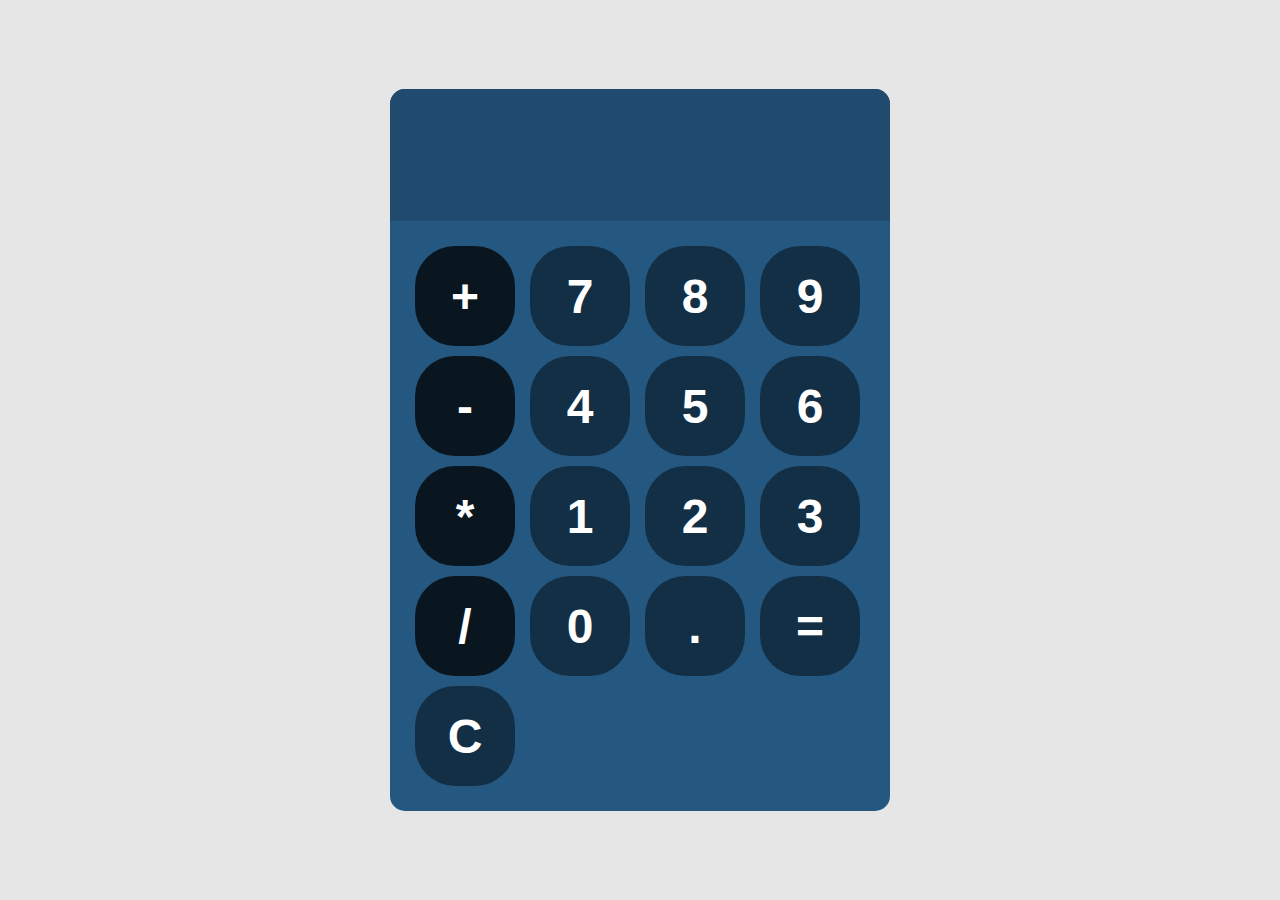
<file: Calculator/index.html>
<!DOCTYPE html>
<html lang="en">
  <head>
    <link rel="stylesheet" type="text/css" href="style.css" />
    <meta charset="UTF-8" />
    <meta name="viewport" content="width=device-width, initial-scale=1.0" />
    <title>My Calculator</title>
  </head>
  <body>
    <div id="calculator">
      <input id="display" readonly />
      <div id="keys">
        <button onclick="appendToDisplay('+')" class="operator-btn">+</button>
        <button onclick="appendToDisplay('7')">7</button>
        <button onclick="appendToDisplay('8')">8</button>
        <button onclick="appendToDisplay('9')">9</button>
        <button onclick="appendToDisplay('-')" class="operator-btn">-</button>
        <button onclick="appendToDisplay('4')">4</button>
        <button onclick="appendToDisplay('5')">5</button>
        <button onclick="appendToDisplay('6')">6</button>
        <button onclick="appendToDisplay('*')" class="operator-btn">*</button>
        <button onclick="appendToDisplay('1')">1</button>
        <button onclick="appendToDisplay('2')">2</button>
        <button onclick="appendToDisplay('3')">3</button>
        <button onclick="appendToDisplay('/')" class="operator-btn">/</button>
        <button onclick="appendToDisplay('0')">0</button>
        <button onclick="appendToDisplay('.')">.</button>
        <button onclick="calculate()">=</button>
        <button onclick="clearDisplay()">C</button>
      </div>
    </div>
    <script src="script.js"></script>
  </body>
</html>
</file>
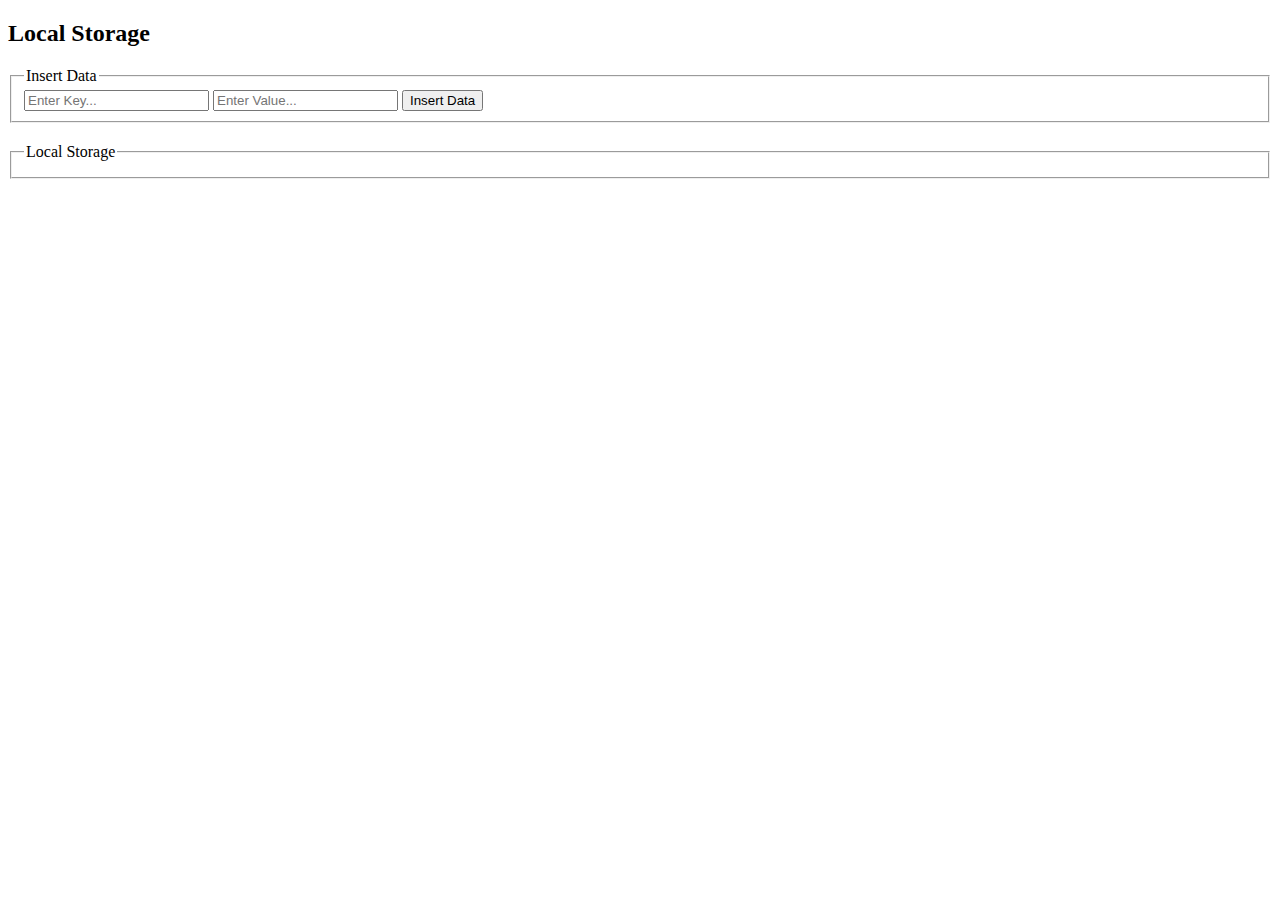
<file: JSLocalStorageEx/index.html>
<!DOCTYPE html>
<html lang="en">
  <head>
    <meta charset="UTF-8" />
    <meta name="viewport" content="width=device-width, initial-scale=1.0" />
    <title>Document</title>
    <style media="screen">
      input button {
        padding: 7px;
        height: 30px;
      }
      fieldset {
        margin-bottom: 20px
      }
    </style>
  </head>
  <body>
    <h2>Local Storage</h2>
    <fieldset>
      <legend>Insert Data</legend>
      <input id="inpKey" type="text" placeholder="Enter Key..." />
      <input id="inpValue" type="text" placeholder="Enter Value..." />
      <button type="button" id="btnInsert">Insert Data</button>
    </fieldset>
    <fieldset>
      <legend>Local Storage</legend>
      <div id="lsOutput"</div>
    </fieldset>
  </body>
  <script type="text/javascript">
    const inpKey = document.getElementById("inpKey")
    const inpValue = document.getElementById("inpValue")
    const btnInsert = document.getElementById("btnInsert")
    const lsOutput = document.getElementById("lsOutput")

    btnInsert.onclick = function() {
      const key = (inpKey.value)
      const value = inpValue.value

    if (key && value ) {
      localStorage.setItem(key, value)
      location.reload
    }
  }

  for (let i = 0; i < localStorage.length; i++) {
 const key = localStorage.key(i)
 const value = localStorage.getItem(key)

 lsOutput.innerHTML  += `${key}: ${value}<br />`
  }
  </script>
</html>

<!-- https://www.youtube.com/watch?v=k8yJCeuP6I8 -->
</file>
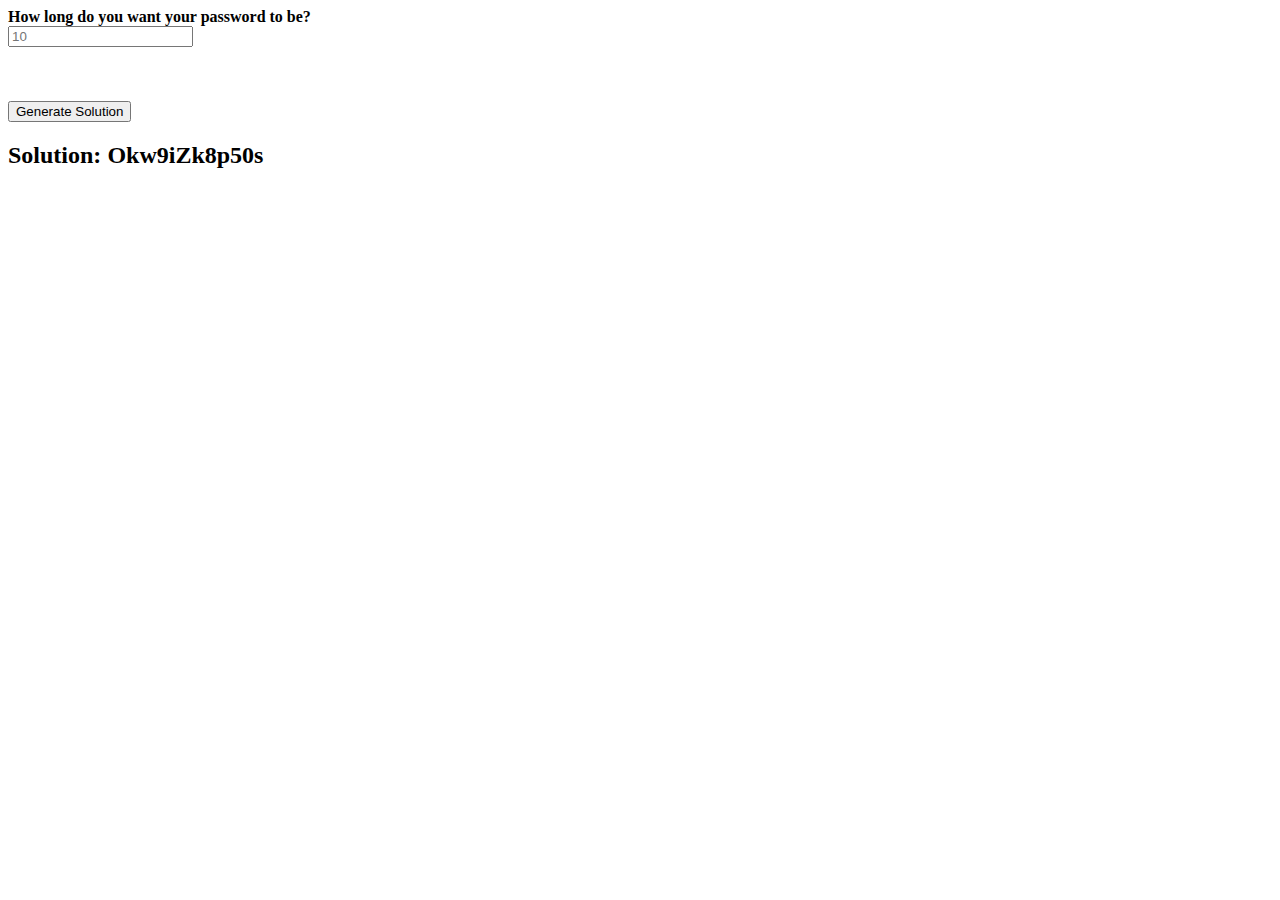
<file: RandomPasswordGenerator/index.html>
<!DOCTYPE html>
<html lang="en">
  <head>
    <meta charset="UTF-8" />
    <meta name="viewport" content="width=device-width, initial-scale=1.0" />
    <title>Random Password Generator</title>
  </head>
  <body>
    <span>
      <strong class="yearsOfGrowth"
        >How long do you want your password to be?</strong
      >
      <br />
      <input id="length" class="length" type="number" placeholder="10" />
      <!-- <strong class="ml-2">Option 1</strong>
      <br />
      <select class="ml-1" name="activeStatus" [(ngModel)]="activeStatus">
        <option></option>
        <option [ngvalue]="true">Active</option>
        <option [ngvalue]="false">Not Active</option>
      </select> -->
    </span>
    <br />
    <br />
    <br />
    <br />
    <div>
      <form id="Solution">
        <button
          type="button"
          class="generate"
          onclick="generatePassword(
          passwordLength,
          includeLowercase,
          includeUppercase,
          includeNumbers,
          includeSymbols
        )"
        >
          Generate Solution
        </button>
        <h2>Solution: <span id="solutionText"></span></h2>
      </form>
    </div>
    <script src="index.js"></script>
  </body>
</html>
</file>
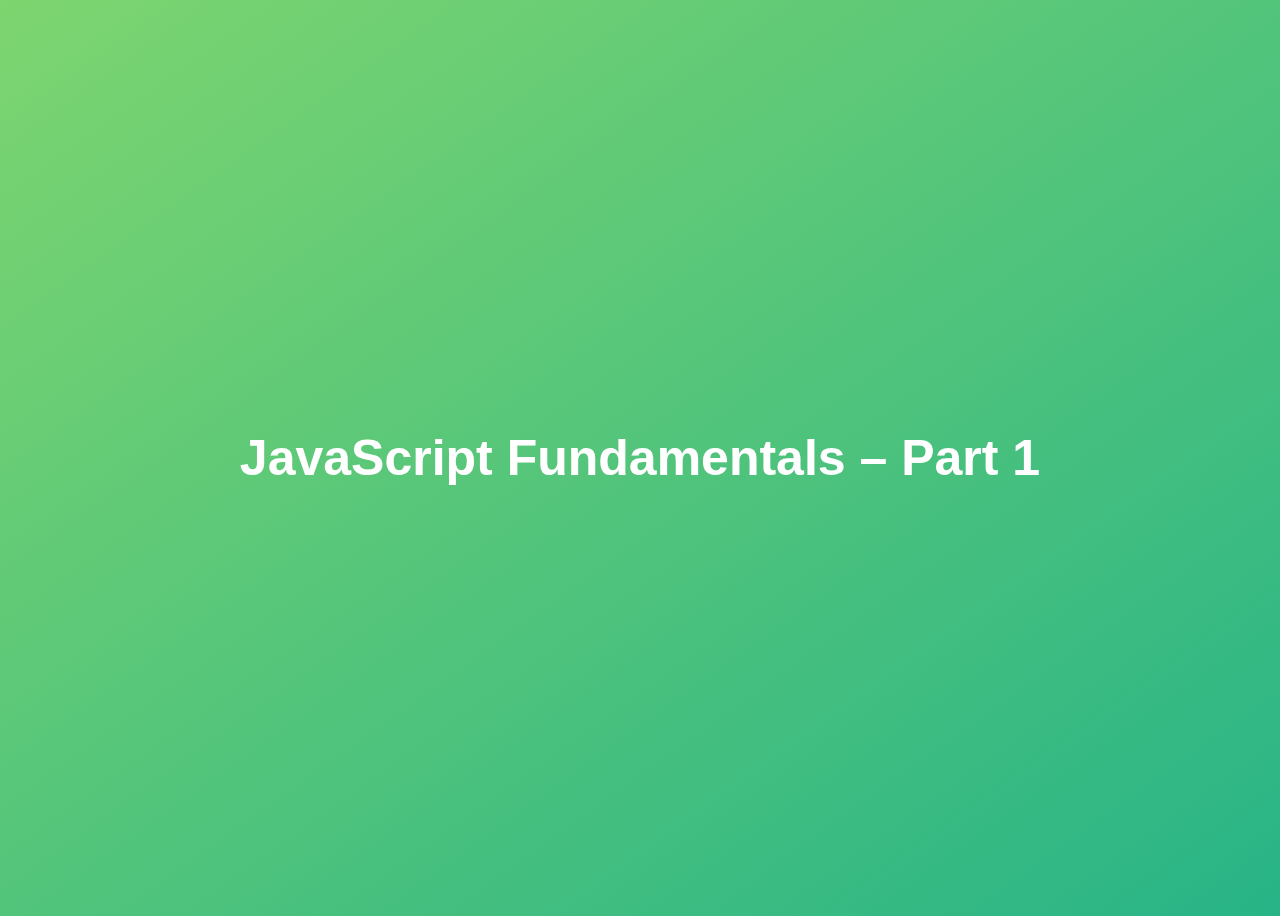
<file: 01-Fundamentals-Part-1/final/index.html>
<!DOCTYPE html>
<html lang="en">
  <head>
    <meta charset="UTF-8" />
    <meta name="viewport" content="width=device-width, initial-scale=1.0" />
    <meta http-equiv="X-UA-Compatible" content="ie=edge" />
    <title>JavaScript Fundamentals – Part 1</title>
    <style>
      body {
        height: 100vh;
        display: flex;
        align-items: center;
        background: linear-gradient(to top left, #28b487, #7dd56f);
      }
      h1 {
        font-family: sans-serif;
        font-size: 50px;
        line-height: 1.3;
        width: 100%;
        padding: 30px;
        text-align: center;
        color: white;
      }
    </style>
  </head>
  <body>
    <h1>JavaScript Fundamentals – Part 1</h1>

    <script src="script.js"></script>
  </body>
</html>
</file>
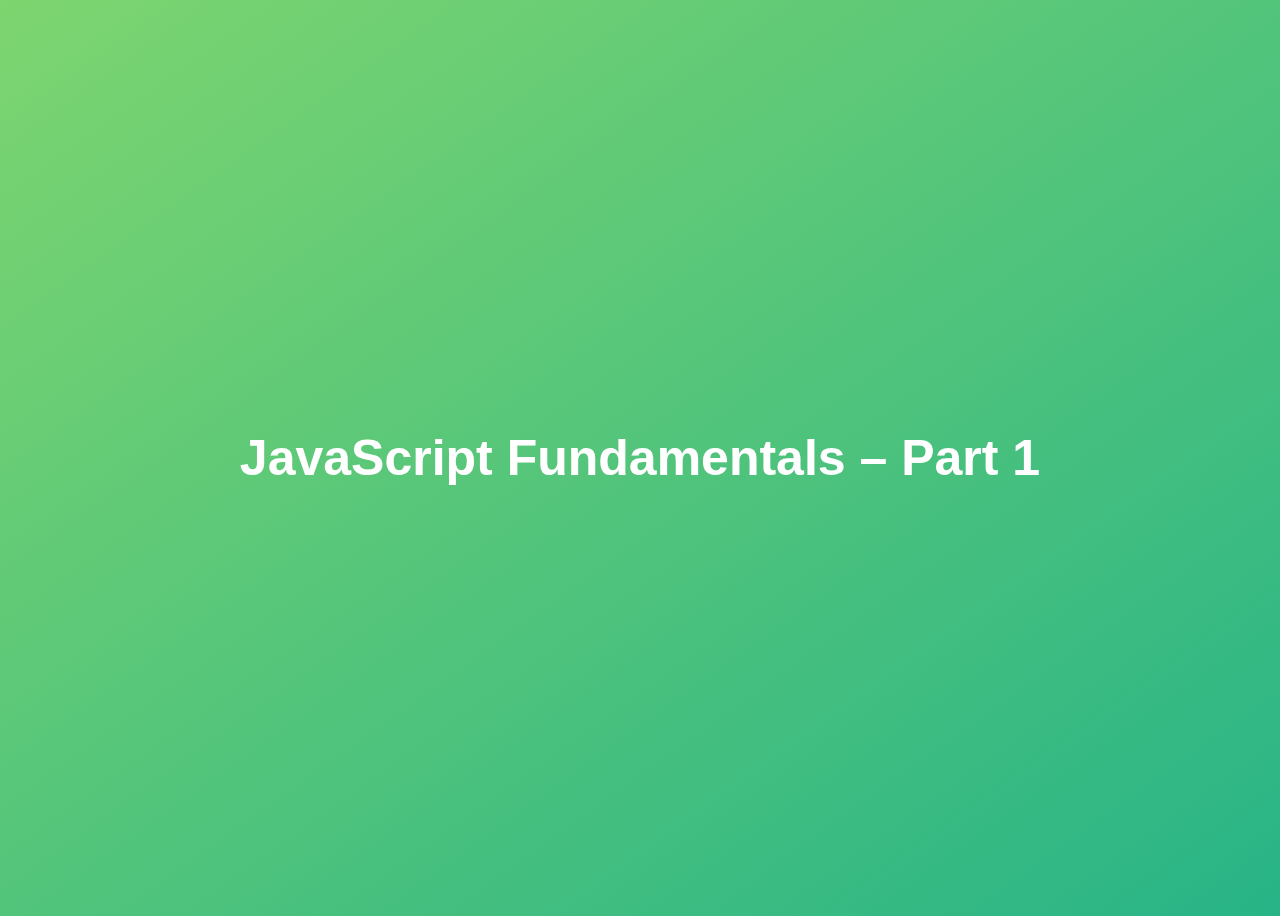
<file: 01-Fundamentals-Part-1/starter/index.html>
<!DOCTYPE html>
<html lang="en">
  <head>
    <meta charset="UTF-8" />
    <meta name="viewport" content="width=device-width, initial-scale=1.0" />
    <meta http-equiv="X-UA-Compatible" content="ie=edge" />
    <title>JavaScript Fundamentals – Part 1</title>
    <style>
      body {
        height: 100vh;
        display: flex;
        align-items: center;
        background: linear-gradient(to top left, #28b487, #7dd56f);
      }
      h1 {
        font-family: sans-serif;
        font-size: 50px;
        line-height: 1.3;
        width: 100%;
        padding: 30px;
        text-align: center;
        color: white;
      }
    </style>
  </head>
  <body>
    <h1>JavaScript Fundamentals – Part 1</h1>
  </body>
</html>
</file>
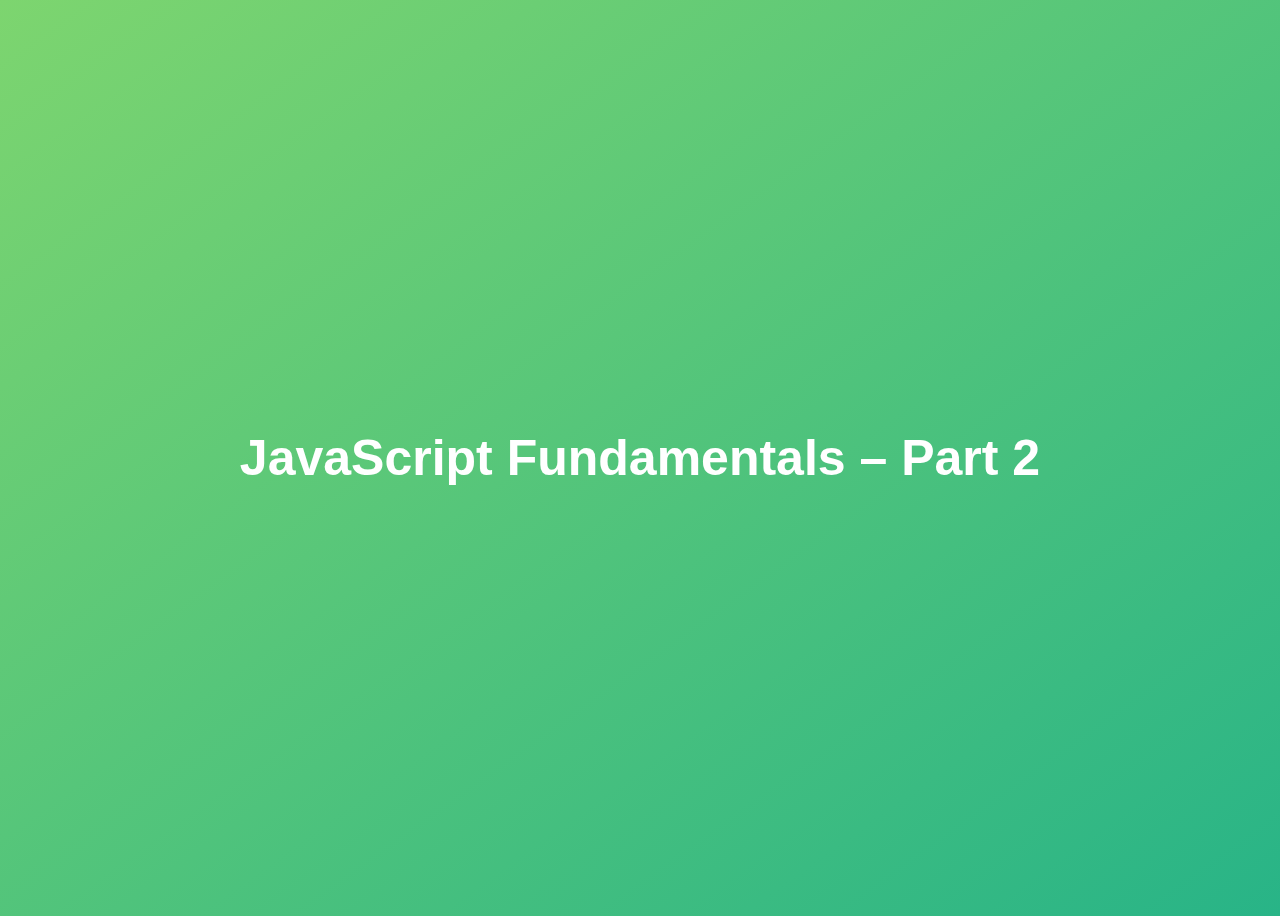
<file: 02-Fundamentals-Part-2/final/index.html>
<!DOCTYPE html>
<html lang="en">
  <head>
    <meta charset="UTF-8" />
    <meta name="viewport" content="width=device-width, initial-scale=1.0" />
    <meta http-equiv="X-UA-Compatible" content="ie=edge" />
    <title>JavaScript Fundamentals – Part 2</title>
    <style>
      body {
        height: 100vh;
        display: flex;
        align-items: center;
        background: linear-gradient(to top left, #28b487, #7dd56f);
      }
      h1 {
        font-family: sans-serif;
        font-size: 50px;
        line-height: 1.3;
        width: 100%;
        padding: 30px;
        text-align: center;
        color: white;
      }
    </style>
  </head>
  <body>
    <h1>JavaScript Fundamentals – Part 2</h1>
    <script src="script.js"></script>
  </body>
</html>
</file>
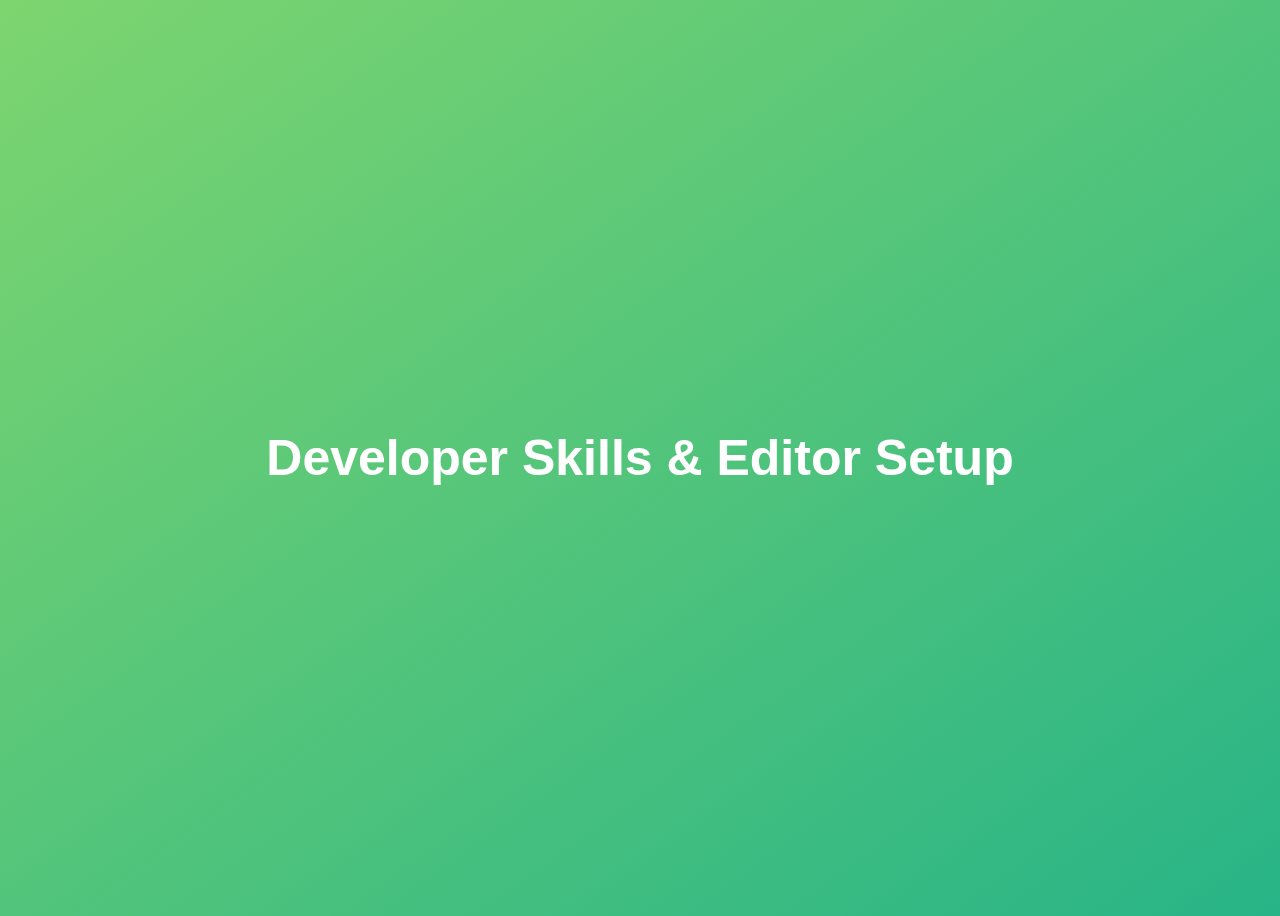
<file: 03-Developer-Skills/final/index.html>
<!DOCTYPE html>
<html lang="en">
  <head>
    <meta charset="UTF-8" />
    <meta name="viewport" content="width=device-width, initial-scale=1.0" />
    <meta http-equiv="X-UA-Compatible" content="ie=edge" />
    <title>Developer Skills & Editor Setup</title>
    <style>
      body {
        height: 100vh;
        display: flex;
        align-items: center;
        background: linear-gradient(to top left, #28b487, #7dd56f);
      }
      h1 {
        font-family: sans-serif;
        font-size: 50px;
        line-height: 1.3;
        width: 100%;
        padding: 30px;
        text-align: center;
        color: white;
      }
    </style>
  </head>
  <body>
    <h1>Developer Skills & Editor Setup</h1>
    <script src="script.js"></script>
  </body>
</html>
</file>
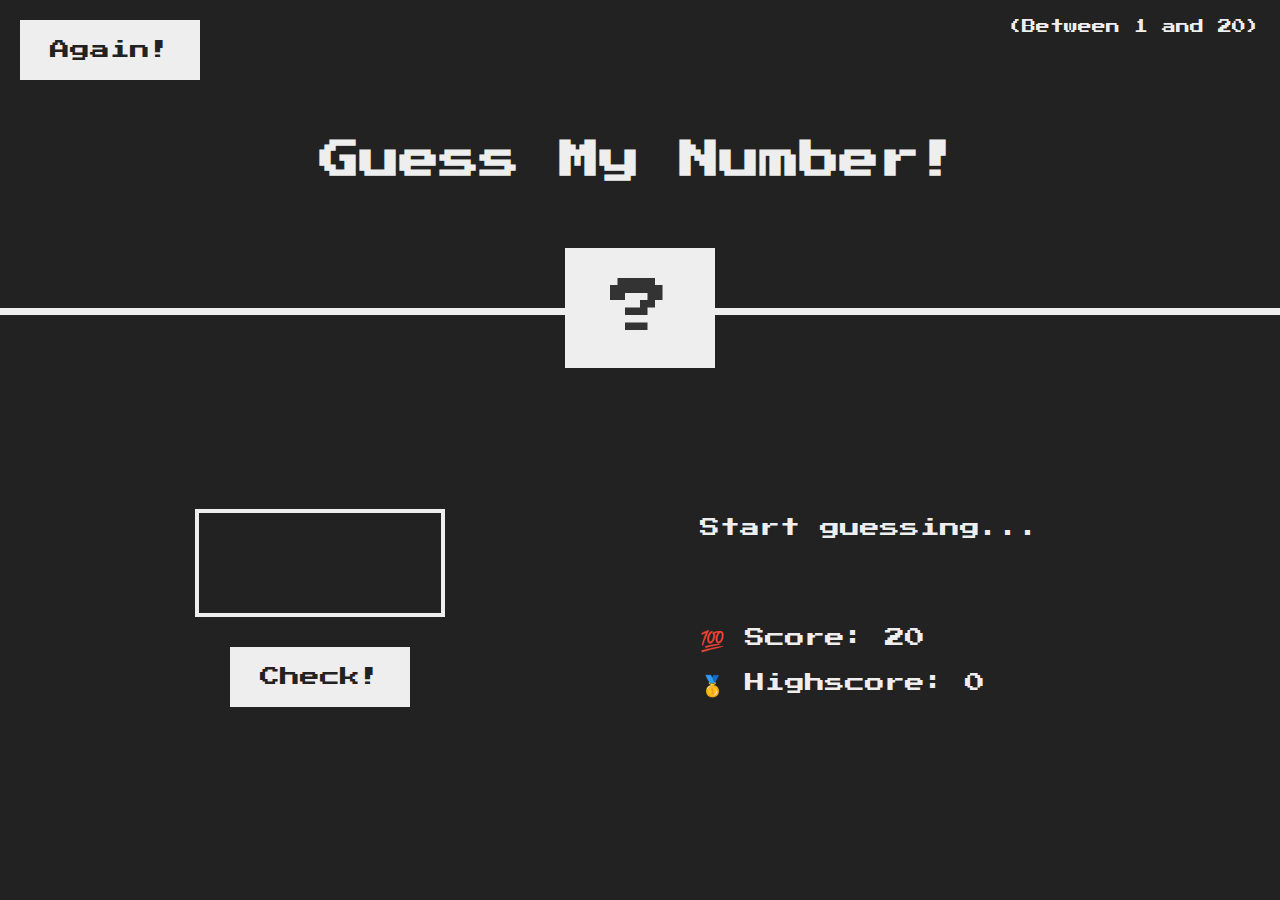
<file: 05-Guess-My-Number/final/index.html>
<!DOCTYPE html>
<html lang="en">
  <head>
    <meta charset="UTF-8" />
    <meta name="viewport" content="width=device-width, initial-scale=1.0" />
    <meta http-equiv="X-UA-Compatible" content="ie=edge" />
    <link rel="stylesheet" href="style.css" />
    <title>Guess My Number!</title>
  </head>
  <body>
    <header>
      <h1>Guess My Number!</h1>
      <p class="between">(Between 1 and 20)</p>
      <button class="btn again">Again!</button>
      <div class="number">?</div>
    </header>
    <main>
      <section class="left">
        <input type="number" class="guess" />
        <button class="btn check">Check!</button>
      </section>
      <section class="right">
        <p class="message">Start guessing...</p>
        <p class="label-score">💯 Score: <span class="score">20</span></p>
        <p class="label-highscore">
          🥇 Highscore: <span class="highscore">0</span>
        </p>
      </section>
    </main>
    <script src="script.js"></script>
  </body>
</html>
</file>
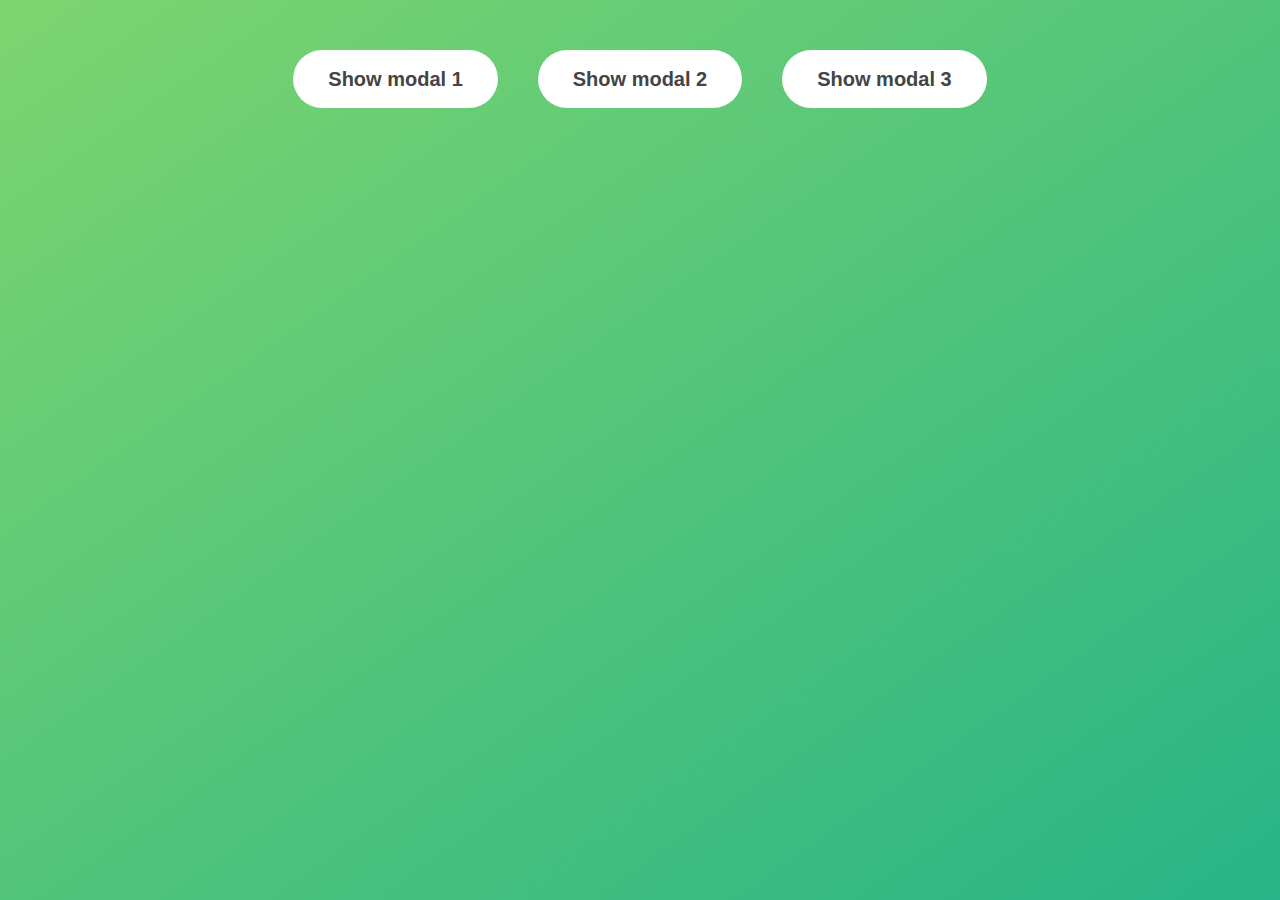
<file: 06-Modal/final/index.html>
<!DOCTYPE html>
<html lang="en">
  <head>
    <meta charset="UTF-8" />
    <meta name="viewport" content="width=device-width, initial-scale=1.0" />
    <meta http-equiv="X-UA-Compatible" content="ie=edge" />
    <link rel="stylesheet" href="style.css" />
    <title>Modal window</title>
  </head>
  <body>
    <button class="show-modal">Show modal 1</button>
    <button class="show-modal">Show modal 2</button>
    <button class="show-modal">Show modal 3</button>

    <div class="modal hidden">
      <button class="close-modal">&times;</button>
      <h1>I'm a modal window 😍</h1>
      <p>
        Lorem ipsum dolor sit amet, consectetur adipisicing elit, sed do eiusmod
        tempor incididunt ut labore et dolore magna aliqua. Ut enim ad minim
        veniam, quis nostrud exercitation ullamco laboris nisi ut aliquip ex ea
        commodo consequat. Duis aute irure dolor in reprehenderit in voluptate
        velit esse cillum dolore eu fugiat nulla pariatur. Excepteur sint
        occaecat cupidatat non proident, sunt in culpa qui officia deserunt
        mollit anim id est laborum.
      </p>
    </div>
    <div class="overlay hidden"></div>

    <script src="script.js"></script>
  </body>
</html>
</file>
<file: Calculator/style.css>
body {
  margin: 0;
  display: flex;
  justify-content: center;
  align-items: center;
  height: 100vh;
  background-color: hsl(0, 0%, 90%);
}
#calculator {
  font-family: 'Times New Roman', Times, serif;
  background-color: rgb(37, 88, 129);
  border-radius: 15px;
  max-width: 500px;
  overflow: hidden;
}
#display {
  width: 100%;
  padding: 20px;
  font-size: 5rem;
  text-align: left;
  border: none;
  background-color: hsl(207, 55%, 28%);
  color: white;
}
#keys {
  display: grid;
  grid-template-columns: repeat(4, 1fr);
  gap: 10px;
  padding: 25px;
}
button {
  width: 100px;
  height: 100px;
  border-radius: 40px;
  border: none;
  background-color: rgba(0, 0, 0, 0.461);
  color: white;
  font-size: 3rem;
  font-weight: bold;
  cursor: pointer;
}

button:hover {
  background-color: hsl(0, 0%, 55%);
}
button:active {
  background-color: hsl(0, 0%, 90%);
}
.operator-btn {
  background-color: hsl(207, 55%, 8%);
}
.operator-btn:hover {
  background-color: hsl(207, 55%, 55%);
}
.operator-btn:active {
  background-color: hsl(207, 55%, 90%);
}
</file>
<file: 05-Guess-My-Number/final/style.css>
@import url('https://fonts.googleapis.com/css?family=Press+Start+2P&display=swap');

* {
  margin: 0;
  padding: 0;
  box-sizing: inherit;
}

html {
  font-size: 62.5%;
  box-sizing: border-box;
}

body {
  font-family: 'Press Start 2P', sans-serif;
  color: #eee;
  background-color: #222;
  /* background-color: #60b347; */
}

/* LAYOUT */
header {
  position: relative;
  height: 35vh;
  border-bottom: 7px solid #eee;
}

main {
  height: 65vh;
  color: #eee;
  display: flex;
  align-items: center;
  justify-content: space-around;
}

.left {
  width: 52rem;
  display: flex;
  flex-direction: column;
  align-items: center;
}

.right {
  width: 52rem;
  font-size: 2rem;
}

/* ELEMENTS STYLE */
h1 {
  font-size: 4rem;
  text-align: center;
  position: absolute;
  width: 100%;
  top: 52%;
  left: 50%;
  transform: translate(-50%, -50%);
}

.number {
  background: #eee;
  color: #333;
  font-size: 6rem;
  width: 15rem;
  padding: 3rem 0rem;
  text-align: center;
  position: absolute;
  bottom: 0;
  left: 50%;
  transform: translate(-50%, 50%);
}

.between {
  font-size: 1.4rem;
  position: absolute;
  top: 2rem;
  right: 2rem;
}

.again {
  position: absolute;
  top: 2rem;
  left: 2rem;
}

.guess {
  background: none;
  border: 4px solid #eee;
  font-family: inherit;
  color: inherit;
  font-size: 5rem;
  padding: 2.5rem;
  width: 25rem;
  text-align: center;
  display: block;
  margin-bottom: 3rem;
}

.btn {
  border: none;
  background-color: #eee;
  color: #222;
  font-size: 2rem;
  font-family: inherit;
  padding: 2rem 3rem;
  cursor: pointer;
}

.btn:hover {
  background-color: #ccc;
}

.message {
  margin-bottom: 8rem;
  height: 3rem;
}

.label-score {
  margin-bottom: 2rem;
}
</file>
<file: 06-Modal/final/style.css>
* {
  margin: 0;
  padding: 0;
  box-sizing: inherit;
}

html {
  font-size: 62.5%;
  box-sizing: border-box;
}

body {
  font-family: sans-serif;
  color: #333;
  line-height: 1.5;
  height: 100vh;
  position: relative;
  display: flex;
  align-items: flex-start;
  justify-content: center;
  background: linear-gradient(to top left, #28b487, #7dd56f);
}

.show-modal {
  font-size: 2rem;
  font-weight: 600;
  padding: 1.75rem 3.5rem;
  margin: 5rem 2rem;
  border: none;
  background-color: #fff;
  color: #444;
  border-radius: 10rem;
  cursor: pointer;
}

.close-modal {
  position: absolute;
  top: 1.2rem;
  right: 2rem;
  font-size: 5rem;
  color: #333;
  cursor: pointer;
  border: none;
  background: none;
}

h1 {
  font-size: 2.5rem;
  margin-bottom: 2rem;
}

p {
  font-size: 1.8rem;
}

/* -------------------------- */
/* CLASSES TO MAKE MODAL WORK */
.hidden {
  display: none;
}

.modal {
  position: absolute;
  top: 50%;
  left: 50%;
  transform: translate(-50%, -50%);
  width: 70%;

  background-color: white;
  padding: 6rem;
  border-radius: 5px;
  box-shadow: 0 3rem 5rem rgba(0, 0, 0, 0.3);
  z-index: 10;
}

.overlay {
  position: absolute;
  top: 0;
  left: 0;
  width: 100%;
  height: 100%;
  background-color: rgba(0, 0, 0, 0.6);
  backdrop-filter: blur(3px);
  z-index: 5;
}
</file>
